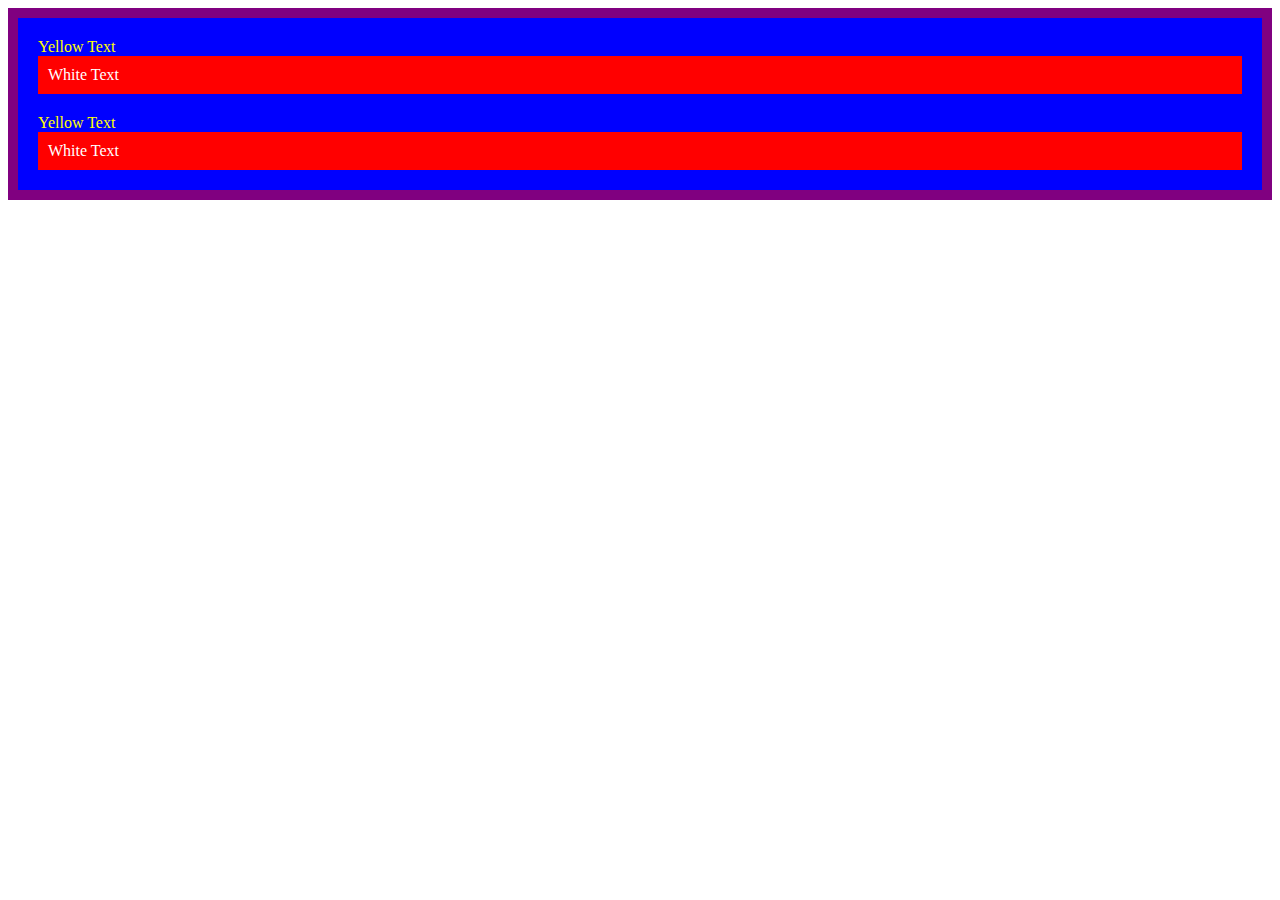
<file: 7.0+CSS+Cascade/index.html>
<!DOCTYPE html>
<html lang="en">

<head>
  <meta charset="UTF-8">
  <title>CSS Cascade</title>
  <link rel="stylesheet" href="./style.css">
</head>

<body>
  <div id="outer-box" class="box">
    <div class="box">
      <p>Yellow Text</p>
      <div class="box inner-box">
        <p class="white-text">White Text</p>
      </div>
    </div>
    <div class="box">
      <p>Yellow Text</p>
      <div class="box inner-box">
        <p class="white-text">White Text</p>
      </div>
    </div>
  </div>
</body>

</html>
</file>
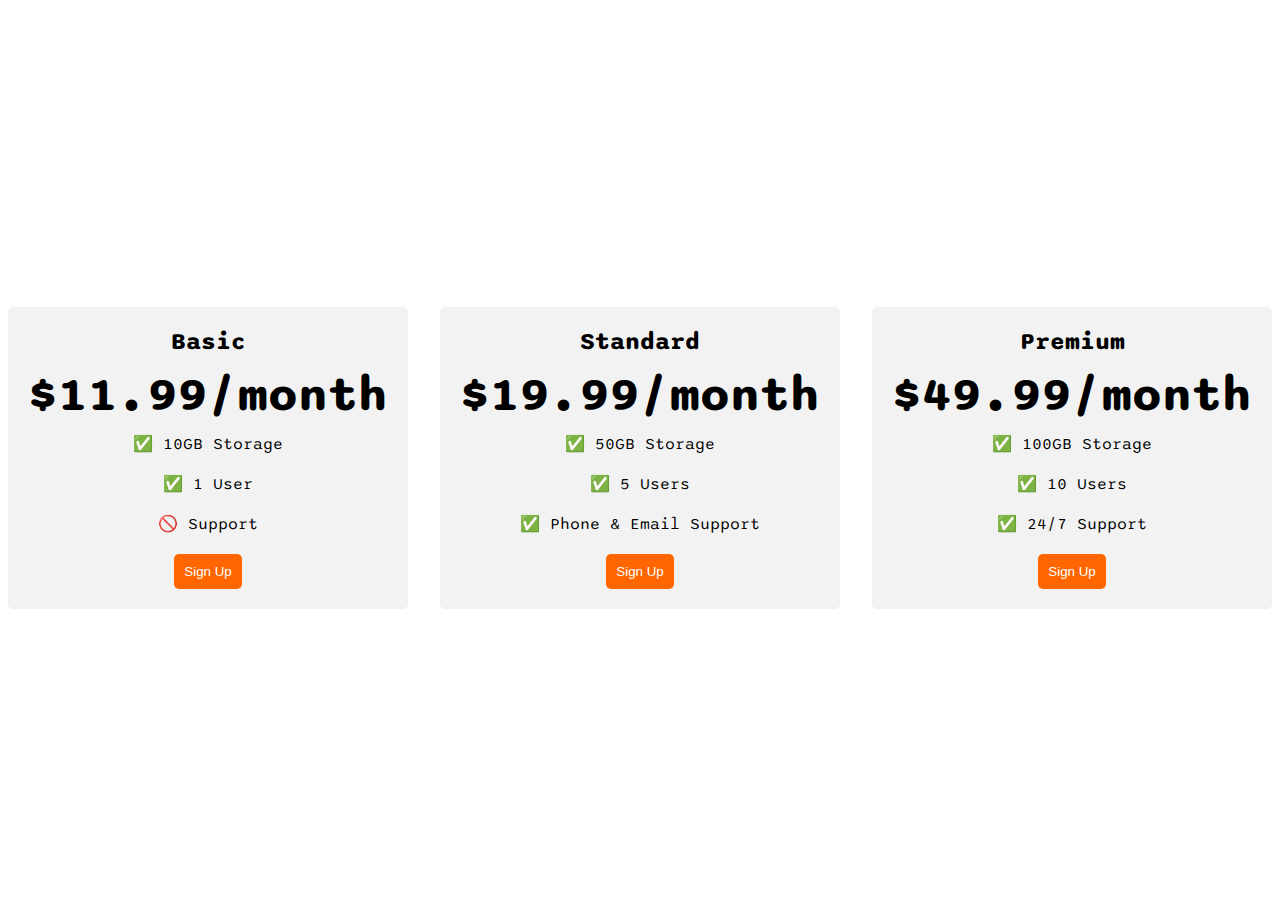
<file: 9.4+Flexbox+Pricing+Table+Project/index.html>
<!DOCTYPE html>
<html>

<head>
  <title>Flexbox Pricing Table</title>
  <link rel="preconnect" href="https://fonts.googleapis.com">
  <link rel="preconnect" href="https://fonts.gstatic.com" crossorigin>
  <link href="https://fonts.googleapis.com/css2?family=Sono:wght@400;700&display=swap" rel="stylesheet">
  <style>
    body {
      font-family: 'Sono', sans-serif;
    }

    .pricing-container {
      display: flex;
      justify-content: center;
      align-items: center;
      height: 100vh;
      gap: 2rem;
    }

    .pricing-plan {
      flex: 1;
      max-width: 400px;
      padding: 20px;
      background-color: #f2f2f2;
      border-radius: 5px;
      text-align: center;
    }

    .plan-title {
      font-size: 24px;
      font-weight: bold;
      margin-bottom: 10px;
    }

    .plan-price {
      font-size: 48px;
      font-weight: bold;
      margin-bottom: 10px;
    }

    .plan-features {
      list-style: none;
      padding: 0;
      margin: 0;
    }

    .plan-features li {
      margin-bottom: 20px;
    }

    .plan-button {
      padding: 10px;
      background-color: #ff6600;
      color: #fff;
      border-radius: 5px;
      border: none;
    }

    @media (max-width: 1250px) {
      .pricing-container {
        flex-direction: column;
        height: 100%;
      }
    }
  </style>
</head>

<body>
  <div class="pricing-container">
    <div class="pricing-plan">
      <div class="plan-title">Basic</div>
      <div class="plan-price">$11.99/month</div>
      <ul class="plan-features">
        <li>✅ 10GB Storage</li>
        <li>✅ 1 User</li>
        <li>🚫 Support</li>
      </ul>
      <button class="plan-button">Sign Up</a>
    </div>
    <div class="pricing-plan">
      <div class="plan-title">Standard</div>
      <div class="plan-price">$19.99/month</div>
      <ul class="plan-features">
        <li>✅ 50GB Storage</li>
        <li>✅ 5 Users</li>
        <li>✅ Phone &amp; Email Support</li>
      </ul>
      <button class="plan-button">Sign Up</a>
    </div>
    <div class="pricing-plan">
      <div class="plan-title">Premium</div>
      <div class="plan-price">$49.99/month</div>
      <ul class="plan-features">
        <li>✅ 100GB Storage</li>
        <li>✅ 10 Users</li>
        <li>✅ 24/7 Support</li>
      </ul>
      <button class="plan-button">Sign Up</a>
    </div>
  </div>

</body>

</html>
</file>
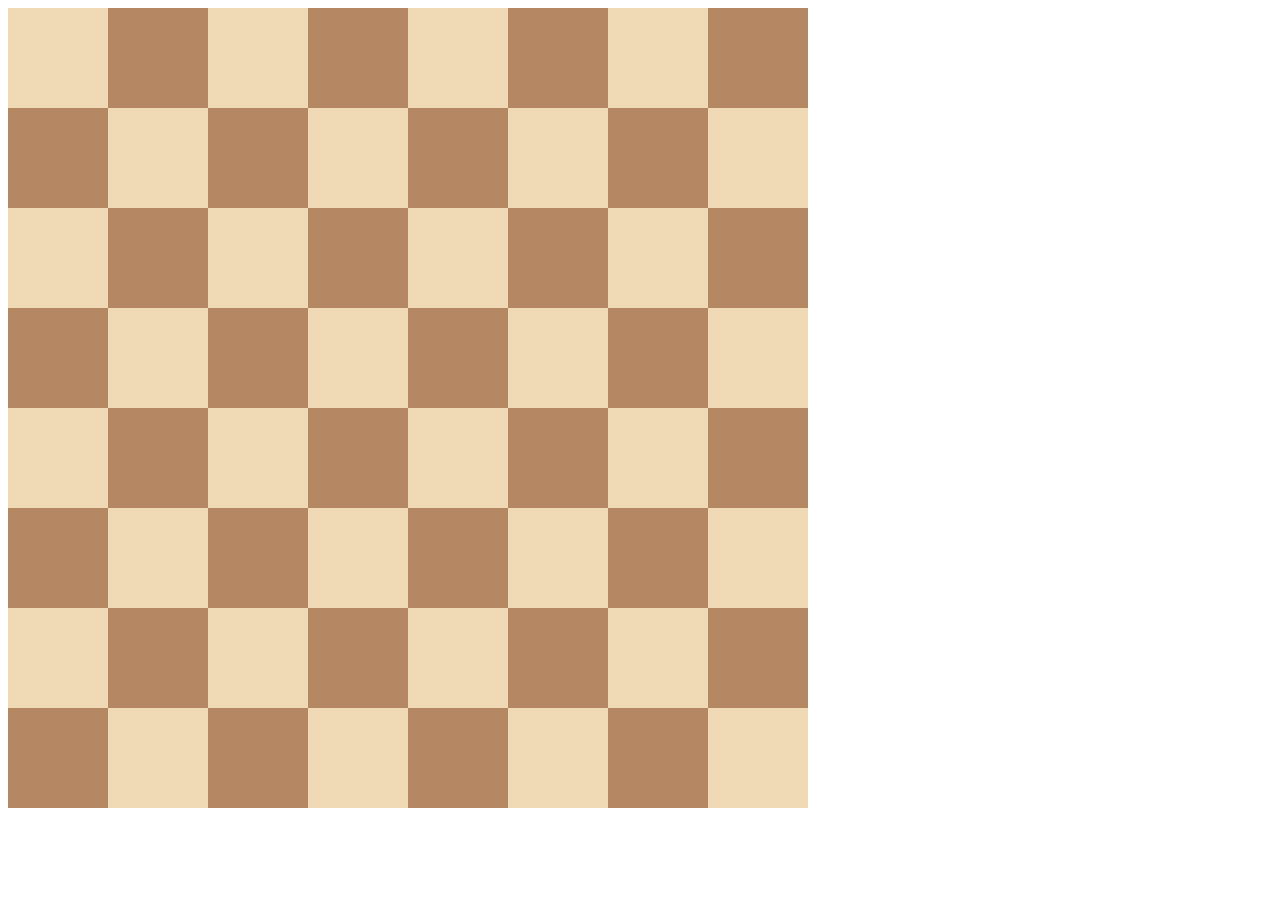
<file: 10.0+Display+Grid/10.0 Display Grid/index.html>
<!DOCTYPE html>
<html>
  <head>
    <title>Chessboard</title>
    <style>
      /* Write your code here */
      /* Each square should be 100px by 100px */
      /* My colours for white: #f0d9b5, black: #b58863 */
      .container {
        display: grid;
        width: 800px;
        grid-template-columns: 1fr 1fr 1fr 1fr 1fr 1fr 1fr 1fr;
        grid-template-rows: 1fr 1fr 1fr 1fr 1fr 1fr 1fr 1fr;
      }

      .white {
        background-color: #f0d9b5;
        width: 100px;
        height: 100px;
      }

      .black {
        background-color: #b58863;
        width: 100px;
        height: 100px;
      }
    </style>
  </head>

  <body>
    <div class="container">
      <div class="white"></div>
      <div class="black"></div>
      <div class="white"></div>
      <div class="black"></div>
      <div class="white"></div>
      <div class="black"></div>
      <div class="white"></div>
      <div class="black"></div>
      <div class="black"></div>
      <div class="white"></div>
      <div class="black"></div>
      <div class="white"></div>
      <div class="black"></div>
      <div class="white"></div>
      <div class="black"></div>
      <div class="white"></div>
      <div class="white"></div>
      <div class="black"></div>
      <div class="white"></div>
      <div class="black"></div>
      <div class="white"></div>
      <div class="black"></div>
      <div class="white"></div>
      <div class="black"></div>
      <div class="black"></div>
      <div class="white"></div>
      <div class="black"></div>
      <div class="white"></div>
      <div class="black"></div>
      <div class="white"></div>
      <div class="black"></div>
      <div class="white"></div>
      <div class="white"></div>
      <div class="black"></div>
      <div class="white"></div>
      <div class="black"></div>
      <div class="white"></div>
      <div class="black"></div>
      <div class="white"></div>
      <div class="black"></div>
      <div class="black"></div>
      <div class="white"></div>
      <div class="black"></div>
      <div class="white"></div>
      <div class="black"></div>
      <div class="white"></div>
      <div class="black"></div>
      <div class="white"></div>
      <div class="white"></div>
      <div class="black"></div>
      <div class="white"></div>
      <div class="black"></div>
      <div class="white"></div>
      <div class="black"></div>
      <div class="white"></div>
      <div class="black"></div>
      <div class="black"></div>
      <div class="white"></div>
      <div class="black"></div>
      <div class="white"></div>
      <div class="black"></div>
      <div class="white"></div>
      <div class="black"></div>
      <div class="white"></div>
    </div>
  </body>
</html>
</file>
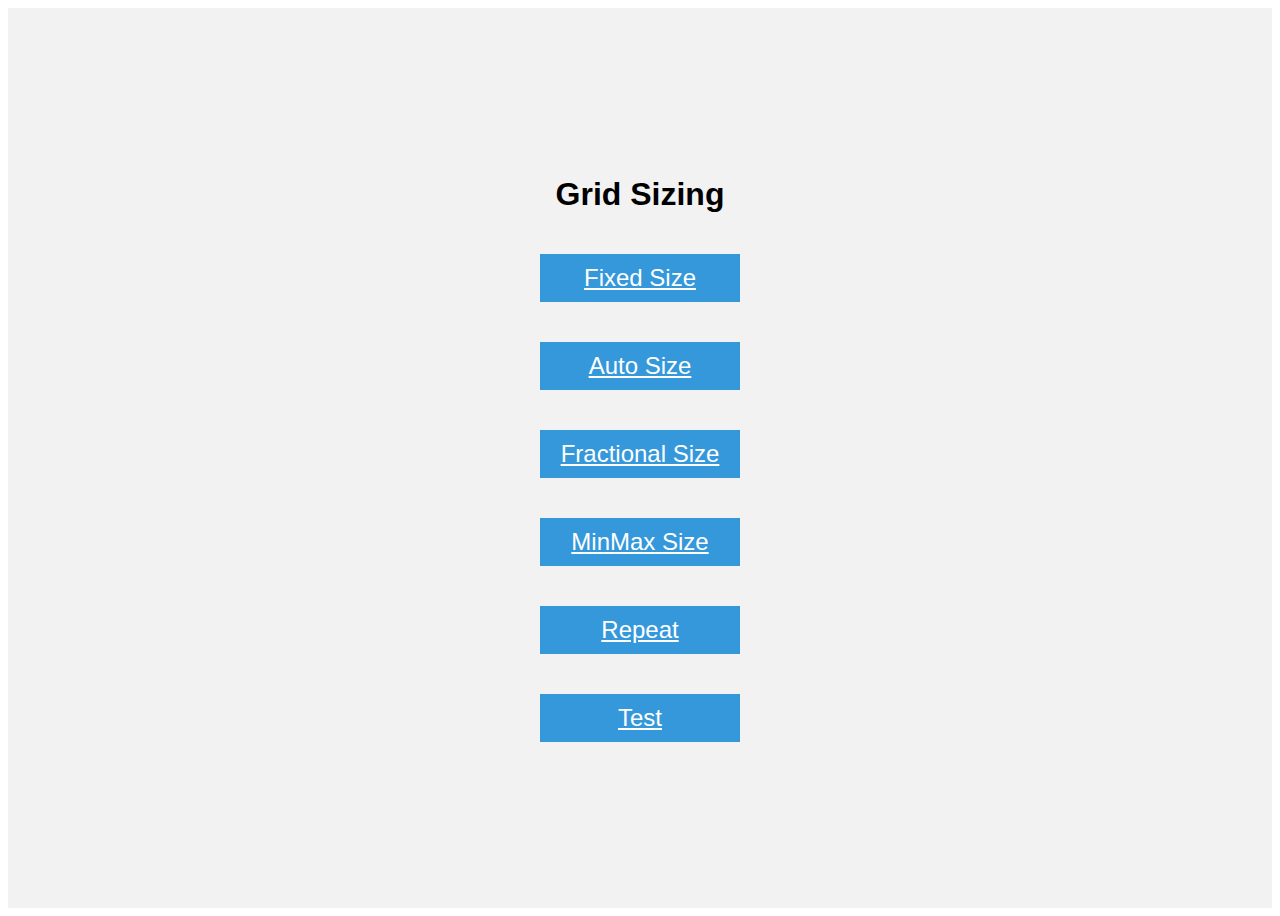
<file: 10.1+Grid+Sizing/10.1 Grid Sizing/index.html>
<!DOCTYPE html>
<html lang="en">

<head>
  <meta charset="UTF-8">
  <meta name="google" content="notranslate">
  <meta name="viewport" content="width=device-width, initial-scale=1.0">
  <title>Grid Fundamentals</title>
  <style>
    body {
      font-family: sans-serif;
    }

    .container {
      display: flex;
      justify-content: center;
      align-items: center;
      flex-direction: column;
      height: 100vh;
      background-color: #f2f2f2;
    }

    .item {
      width: 200px;
      margin: 20px;
      background-color: #3498db;
      color: #fff;
      text-align: center;
      line-height: 2;
      font-size: 24px;
    }
  </style>
</head>

<body>
  <div class="container">
    <h1>Grid Sizing</h1>
    <a class="item" href="./fixed-size.html">Fixed Size</a>
    <a class="item" href="./auto-size.html">Auto Size</a>
    <a class="item" href="./fractional-size.html">Fractional Size</a>
    <a class="item" href="./minmax-size.html">MinMax Size</a>
    <a class="item" href="./repeat.html">Repeat</a>
    <a class="item" href="./test.html">Test</a>


  </div>
</body>

</html>
</file>
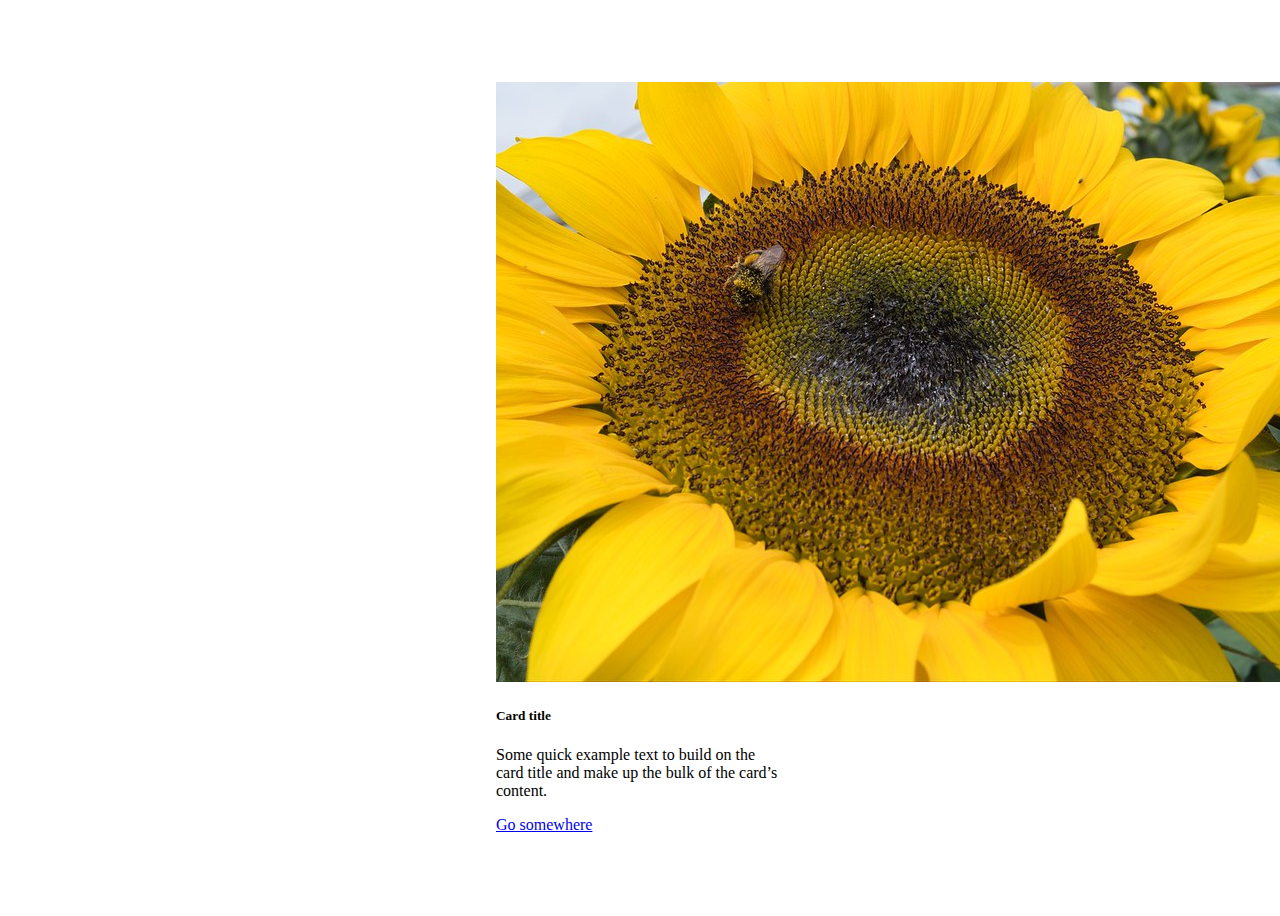
<file: 11.0+Bootstrap+Intro/11.0 Bootstrap Intro/index.html>
<!DOCTYPE html>
<html lang="en">
  <head>
    <meta charset="utf-8" />
    <meta name="viewport" content="width=device-width, initial-scale=1" />
    <title>Bootstrap</title>
    <!-- TODO 1: Add the Bootstrap link here. -->
    <link
      href="https://cdn.jsdelivr.net/npm/bootstrap@5.3.8/dist/css/bootstrap.min.css"
      rel="stylesheet"
      integrity="sha384-sRIl4kxILFvY47J16cr9ZwB07vP4J8+LH7qKQnuqkuIAvNWLzeN8tE5YBujZqJLB"
      crossorigin="anonymous"
    />
    <style>
      /* TODO 4: Use flexbox to center the card in the vertical and horizontal center. */
      .flex-container {
        display: flex;
        justify-content: center;
        align-items: center;
        height: 100vh;
      }
    </style>
  </head>

  <body>
    <div class="flex-container">
      <!-- TODO 2: Add the Bootstrap Prebuilt Card here -->
      <div class="card" style="width: 18rem">
        <img src="flower.jpg"card-img-top" alt="...">
        <div class="card-body">
          <h5 class="card-title">Card title</h5>
          <p class="card-text">
            Some quick example text to build on the card title and make up the
            bulk of the card’s content.
          </p>
          <a href="#" class="btn btn-primary">Go somewhere</a>
        </div>
      </div>
    </div>
    <!-- TODO 3: Change the image src to display the flower.jpg image. -->
  </body>
</html>
</file>
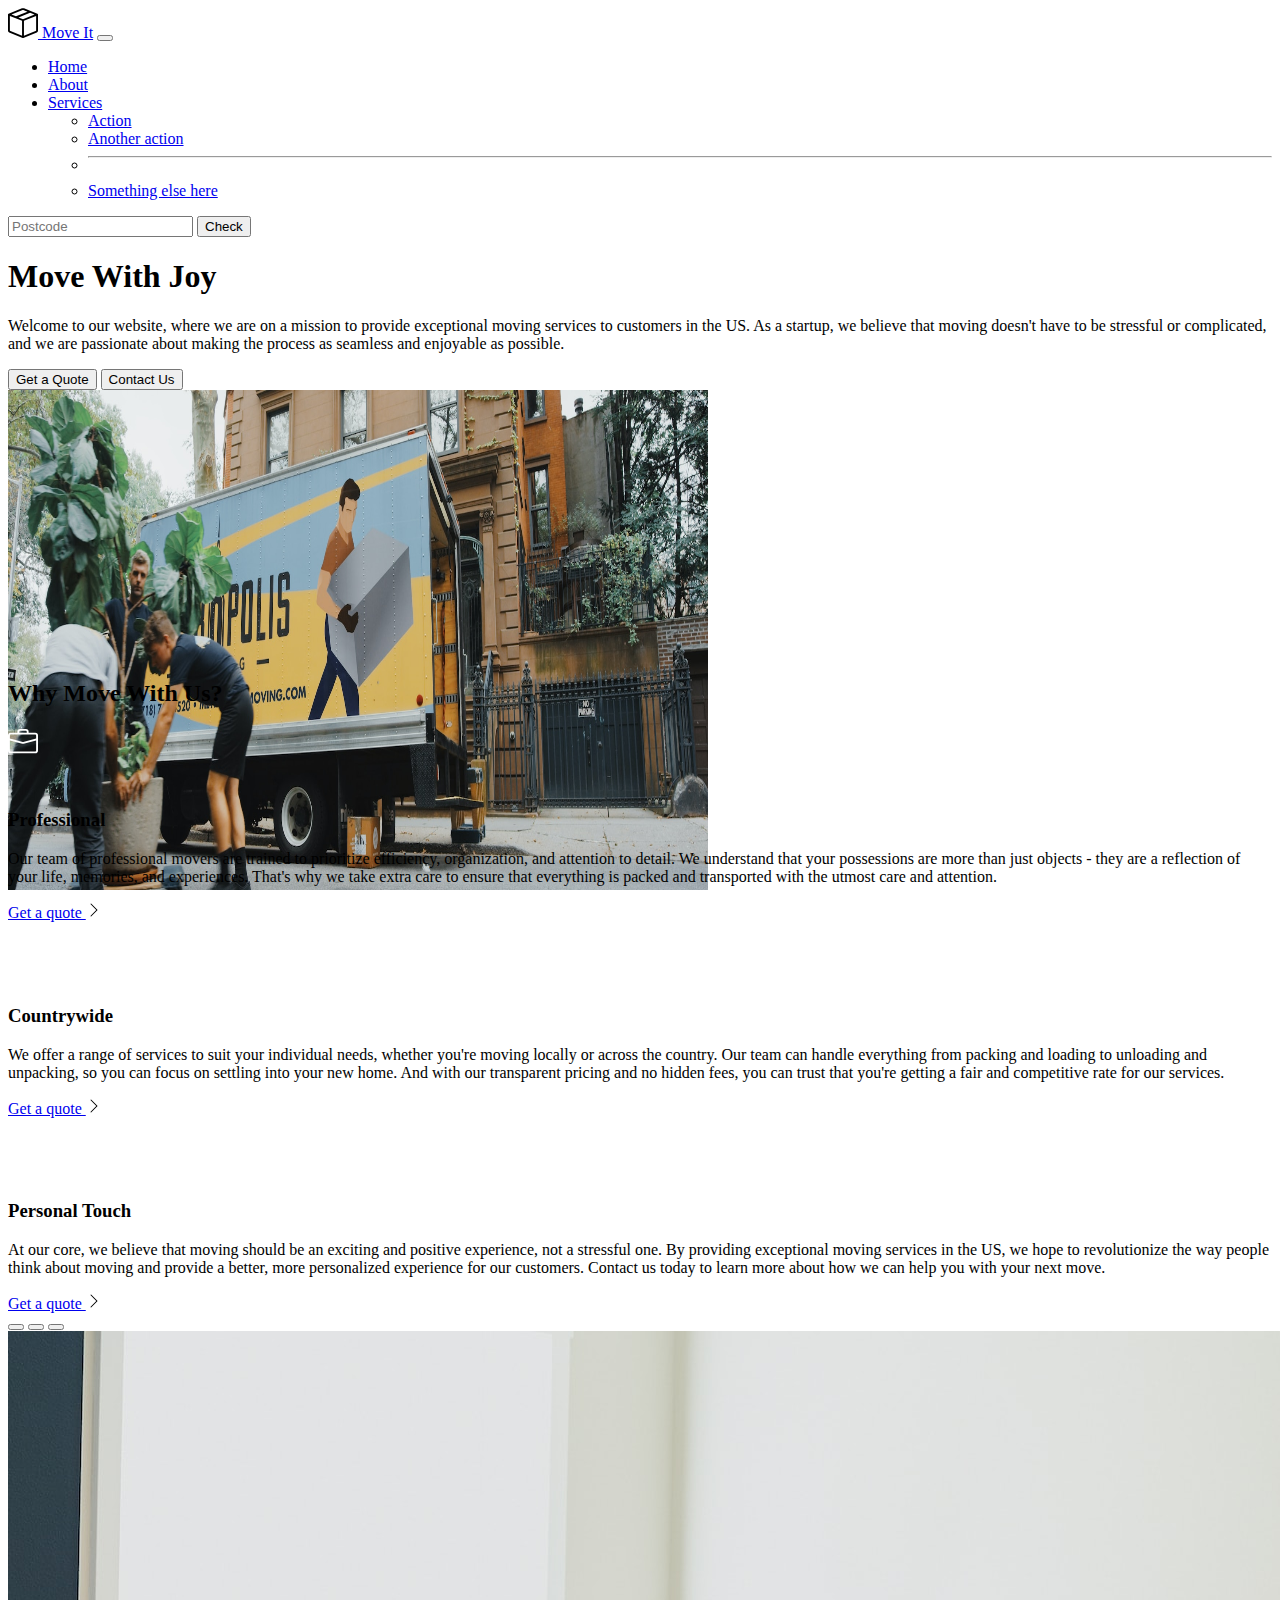
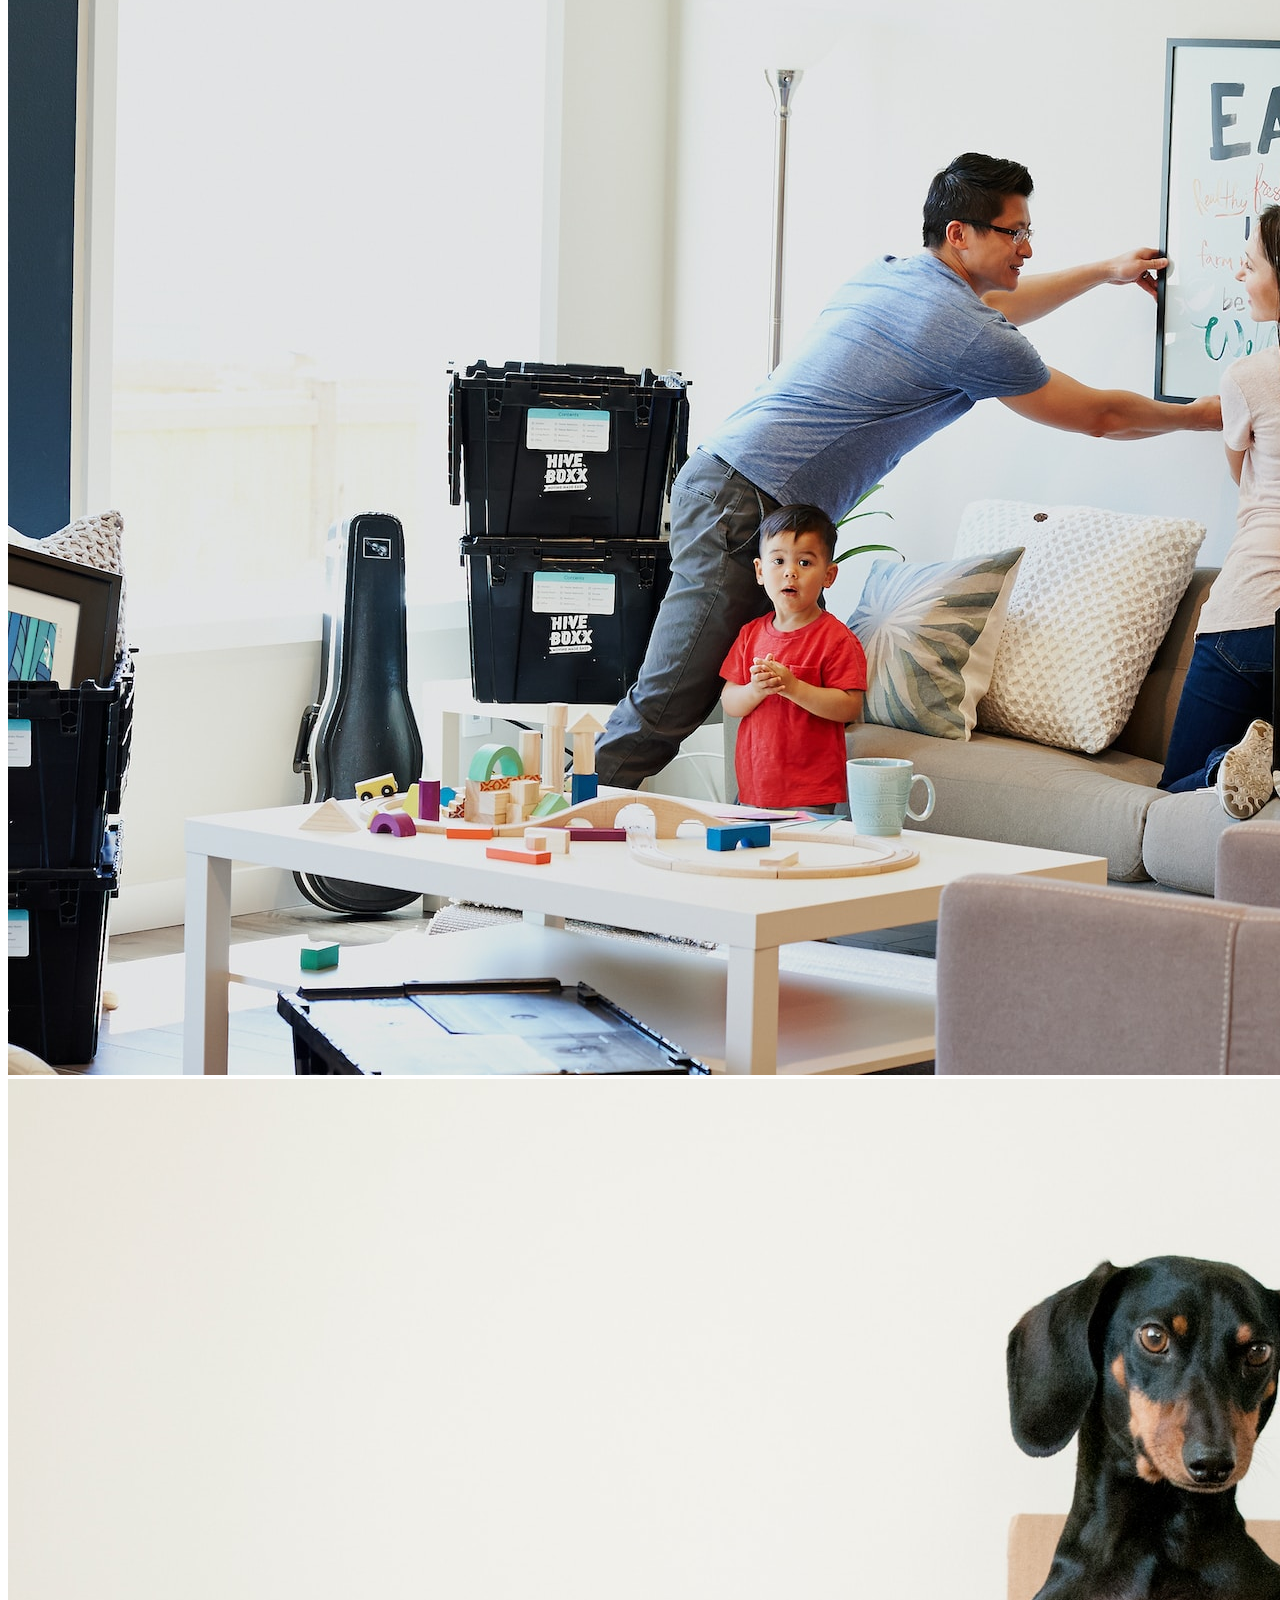
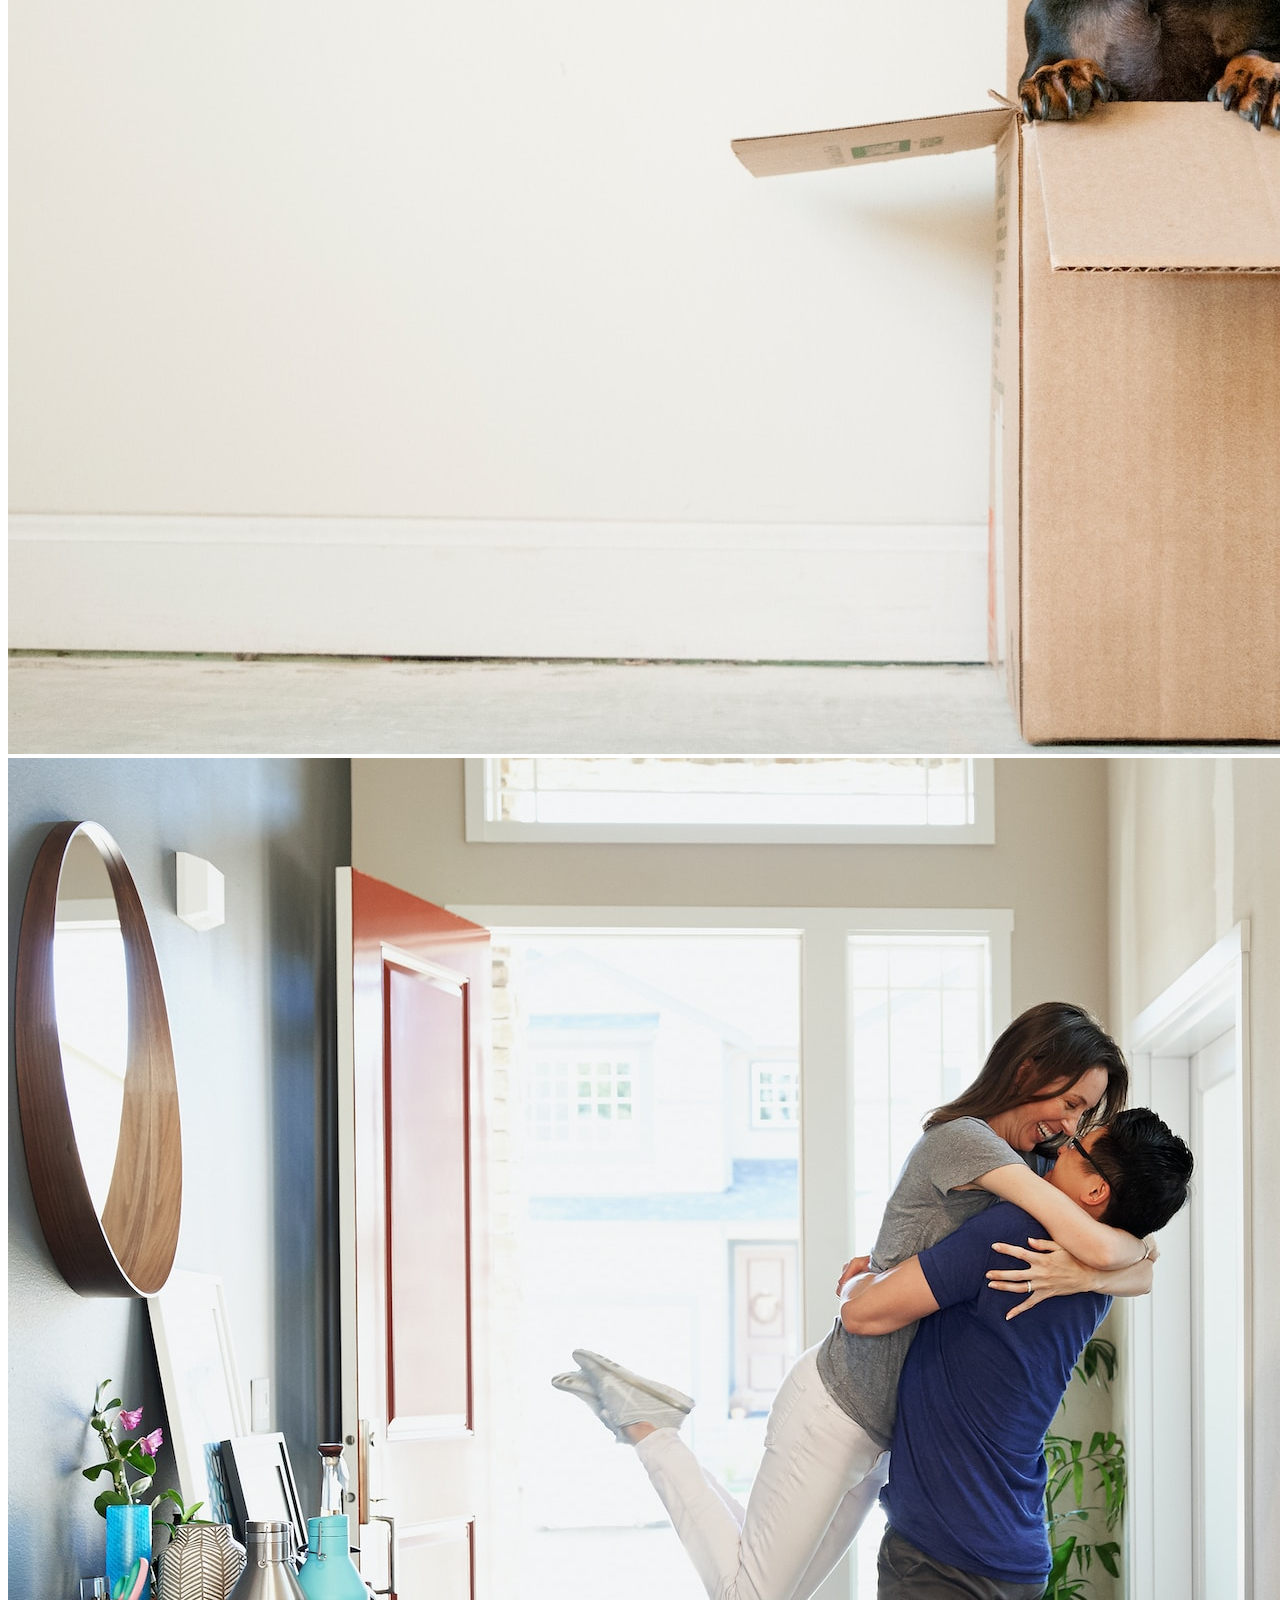
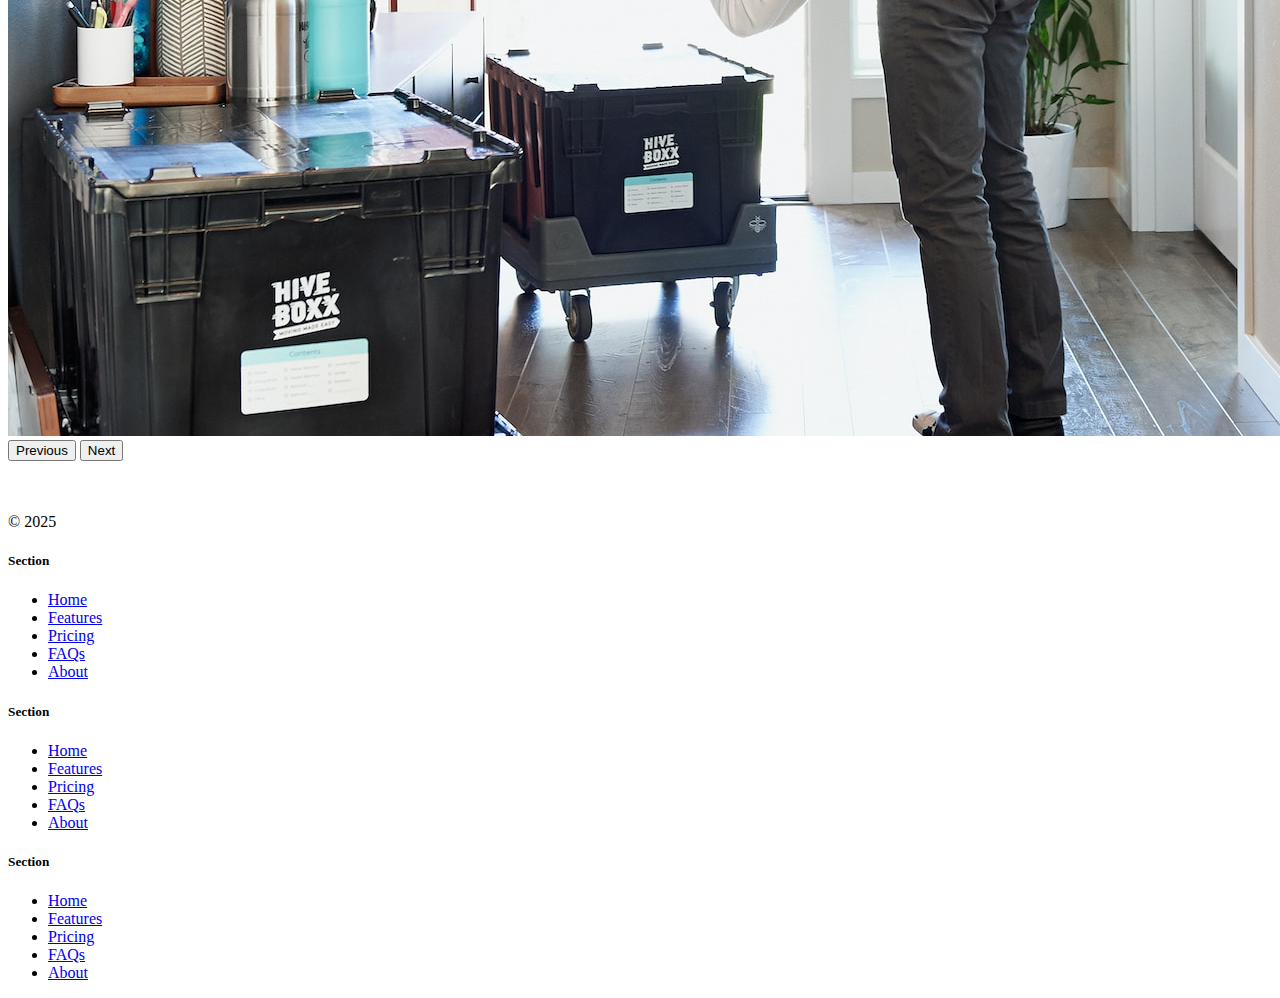
<file: 11.2+Bootstrap+Components/11.2 Bootstrap Components/index.html>
<!DOCTYPE html>
<html lang="en" data-bs-theme="dark">
  <head>
    <meta charset="UTF-8" />
    <meta name="viewport" content="width=device-width, initial-scale=1.0" />
    <title>Bootstrap Components</title>
    <link
      href="https://cdn.jsdelivr.net/npm/bootstrap@5.3.0-alpha2/dist/css/bootstrap.min.css"
      rel="stylesheet"
      integrity="sha384-aFq/bzH65dt+w6FI2ooMVUpc+21e0SRygnTpmBvdBgSdnuTN7QbdgL+OapgHtvPp"
      crossorigin="anonymous"
    />
    <style>
      .feature-icon {
        width: 4rem;
        height: 4rem;
        border-radius: 0.75rem;
      }
    </style>
  </head>

  <body>
    <nav class="navbar navbar-expand-lg bg-body-tertiary">
      <div class="container-fluid">
        <a class="navbar-brand" href="#"
          ><img src="box-seam.svg" alt="box" height="30" /> Move It</a
        >
        <button
          class="navbar-toggler"
          type="button"
          data-bs-toggle="collapse"
          data-bs-target="#navbarSupportedContent"
          aria-controls="navbarSupportedContent"
          aria-expanded="false"
          aria-label="Toggle navigation"
        >
          <span class="navbar-toggler-icon"></span>
        </button>
        <div class="collapse navbar-collapse" id="navbarSupportedContent">
          <ul class="navbar-nav me-auto mb-2 mb-lg-0">
            <li class="nav-item">
              <a class="nav-link active" aria-current="page" href="#">Home</a>
            </li>
            <li class="nav-item">
              <a class="nav-link" href="#">About</a>
            </li>
            <li class="nav-item dropdown">
              <a
                class="nav-link dropdown-toggle"
                href="#"
                role="button"
                data-bs-toggle="dropdown"
                aria-expanded="false"
              >
                Services
              </a>
              <ul class="dropdown-menu">
                <li><a class="dropdown-item" href="#">Action</a></li>
                <li><a class="dropdown-item" href="#">Another action</a></li>
                <li><hr class="dropdown-divider" /></li>
                <li>
                  <a class="dropdown-item" href="#">Something else here</a>
                </li>
              </ul>
            </li>
          </ul>
          <form class="d-flex" role="search">
            <input
              class="form-control me-2"
              type="search"
              placeholder="Postcode"
              aria-label="Search"
            />
            <button class="btn btn-outline-success" type="submit">Check</button>
          </form>
        </div>
      </div>
    </nav>
    <div class="px-4 pt-5 my-5 text-center border-bottom">
      <h1 class="display-4 fw-bold text-body-emphasis">Move With Joy</h1>
      <div class="col-lg-6 mx-auto">
        <p class="lead mb-4">
          Welcome to our website, where we are on a mission to provide
          exceptional moving services to customers in the US. As a startup, we
          believe that moving doesn't have to be stressful or complicated, and
          we are passionate about making the process as seamless and enjoyable
          as possible.
        </p>
        <div class="d-grid gap-2 d-sm-flex justify-content-sm-center mb-5">
          <button
            type="button"
            class="btn btn-primary btn-lg px-4 me-sm-3"
            fdprocessedid="lni9n"
          >
            Get a Quote
          </button>
          <button
            type="button"
            class="btn btn-outline-secondary btn-lg px-4"
            fdprocessedid="f5t25c"
          >
            Contact Us
          </button>
        </div>
      </div>
      <div class="overflow-hidden" style="max-height: 30vh">
        <div class="container px-5">
          <img
            src="moving-van.jpg"
            class="img-fluid border rounded-3 shadow-lg mb-4"
            alt="Example image"
            width="700"
            height="500"
            loading="lazy"
          />
        </div>
      </div>
    </div>

    <div class="container px-4 py-5" id="featured-3">
      <h2 class="pb-2 border-bottom">Why Move With Us?</h2>
      <div class="row g-4 py-5 row-cols-1 row-cols-lg-3">
        <div class="feature col">
          <div
            class="feature-icon d-inline-flex align-items-center justify-content-center text-bg-primary bg-gradient fs-2 mb-3"
          >
            <img src="./briefcase.svg" alt="case" height="30px" />
          </div>
          <h3 class="fs-2 text-body-emphasis">Professional</h3>
          <p>
            Our team of professional movers are trained to prioritize
            efficiency, organization, and attention to detail. We understand
            that your possessions are more than just objects - they are a
            reflection of your life, memories, and experiences. That's why we
            take extra care to ensure that everything is packed and transported
            with the utmost care and attention.
          </p>
          <a href="#" class="icon-link">
            Get a quote
            <img src="./chevron-right.svg" alt="right" />
          </a>
        </div>
        <div class="feature col">
          <div
            class="feature-icon d-inline-flex align-items-center justify-content-center text-bg-primary bg-gradient fs-2 mb-3"
          >
            <img src="./bus-front.svg" alt="bus" height="30px" />
          </div>
          <h3 class="fs-2 text-body-emphasis">Countrywide</h3>
          <p>
            We offer a range of services to suit your individual needs, whether
            you're moving locally or across the country. Our team can handle
            everything from packing and loading to unloading and unpacking, so
            you can focus on settling into your new home. And with our
            transparent pricing and no hidden fees, you can trust that you're
            getting a fair and competitive rate for our services.
          </p>
          <a href="#" class="icon-link">
            Get a quote
            <img src="./chevron-right.svg" alt="right" />
          </a>
        </div>
        <div class="feature col">
          <div
            class="feature-icon d-inline-flex align-items-center justify-content-center text-bg-primary bg-gradient fs-2 mb-3"
          >
            <img src="./chat-square-heart.svg" alt="heart" height="30px" />
          </div>
          <h3 class="fs-2 text-body-emphasis">Personal Touch</h3>
          <p>
            At our core, we believe that moving should be an exciting and
            positive experience, not a stressful one. By providing exceptional
            moving services in the US, we hope to revolutionize the way people
            think about moving and provide a better, more personalized
            experience for our customers. Contact us today to learn more about
            how we can help you with your next move.
          </p>
          <a href="#" class="icon-link">
            Get a quote
            <img src="./chevron-right.svg" alt="right" />
          </a>
        </div>
      </div>
    </div>
    <div class="container">
      <div id="carouselExampleIndicators" class="carousel slide">
        <div class="carousel-indicators">
          <button
            type="button"
            data-bs-target="#carouselExampleIndicators"
            data-bs-slide-to="0"
            class="active"
            aria-current="true"
            aria-label="Slide 1"
          ></button>
          <button
            type="button"
            data-bs-target="#carouselExampleIndicators"
            data-bs-slide-to="1"
            aria-label="Slide 2"
          ></button>
          <button
            type="button"
            data-bs-target="#carouselExampleIndicators"
            data-bs-slide-to="2"
            aria-label="Slide 3"
          ></button>
        </div>
        <div class="carousel-inner">
          <div class="carousel-item active">
            <img src="./family.jpg" class="d-block w-100" alt="..." />
          </div>
          <div class="carousel-item">
            <img src="./dog.jpg" class="d-block w-100" alt="..." />
          </div>
          <div class="carousel-item">
            <img src="./couple.jpg" class="d-block w-100" alt="..." />
          </div>
        </div>
        <button
          class="carousel-control-prev"
          type="button"
          data-bs-target="#carouselExampleIndicators"
          data-bs-slide="prev"
        >
          <span class="carousel-control-prev-icon" aria-hidden="true"></span>
          <span class="visually-hidden">Previous</span>
        </button>
        <button
          class="carousel-control-next"
          type="button"
          data-bs-target="#carouselExampleIndicators"
          data-bs-slide="next"
        >
          <span class="carousel-control-next-icon" aria-hidden="true"></span>
          <span class="visually-hidden">Next</span>
        </button>
      </div>
    </div>

    <footer
      class="row row-cols-1 row-cols-sm-2 row-cols-md-5 py-5 my-5 border-top"
    >
      <div class="col mb-3">
        <a
          href="/"
          class="d-flex align-items-center mb-3 link-body-emphasis text-decoration-none"
          aria-label="Bootstrap"
        >
          <svg class="bi me-2" width="40" height="32" aria-hidden="true">
            <use xlink:href="#bootstrap"></use>
          </svg>
        </a>
        <p class="text-body-secondary">© 2025</p>
      </div>
      <div class="col mb-3"></div>
      <div class="col mb-3">
        <h5>Section</h5>
        <ul class="nav flex-column">
          <li class="nav-item mb-2">
            <a href="#" class="nav-link p-0 text-body-secondary">Home</a>
          </li>
          <li class="nav-item mb-2">
            <a href="#" class="nav-link p-0 text-body-secondary">Features</a>
          </li>
          <li class="nav-item mb-2">
            <a href="#" class="nav-link p-0 text-body-secondary">Pricing</a>
          </li>
          <li class="nav-item mb-2">
            <a href="#" class="nav-link p-0 text-body-secondary">FAQs</a>
          </li>
          <li class="nav-item mb-2">
            <a href="#" class="nav-link p-0 text-body-secondary">About</a>
          </li>
        </ul>
      </div>
      <div class="col mb-3">
        <h5>Section</h5>
        <ul class="nav flex-column">
          <li class="nav-item mb-2">
            <a href="#" class="nav-link p-0 text-body-secondary">Home</a>
          </li>
          <li class="nav-item mb-2">
            <a href="#" class="nav-link p-0 text-body-secondary">Features</a>
          </li>
          <li class="nav-item mb-2">
            <a href="#" class="nav-link p-0 text-body-secondary">Pricing</a>
          </li>
          <li class="nav-item mb-2">
            <a href="#" class="nav-link p-0 text-body-secondary">FAQs</a>
          </li>
          <li class="nav-item mb-2">
            <a href="#" class="nav-link p-0 text-body-secondary">About</a>
          </li>
        </ul>
      </div>
      <div class="col mb-3">
        <h5>Section</h5>
        <ul class="nav flex-column">
          <li class="nav-item mb-2">
            <a href="#" class="nav-link p-0 text-body-secondary">Home</a>
          </li>
          <li class="nav-item mb-2">
            <a href="#" class="nav-link p-0 text-body-secondary">Features</a>
          </li>
          <li class="nav-item mb-2">
            <a href="#" class="nav-link p-0 text-body-secondary">Pricing</a>
          </li>
          <li class="nav-item mb-2">
            <a href="#" class="nav-link p-0 text-body-secondary">FAQs</a>
          </li>
          <li class="nav-item mb-2">
            <a href="#" class="nav-link p-0 text-body-secondary">About</a>
          </li>
        </ul>
      </div>
    </footer>
    <script
      src="https://cdn.jsdelivr.net/npm/bootstrap@5.3.8/dist/js/bootstrap.bundle.min.js"
      integrity="sha384-FKyoEForCGlyvwx9Hj09JcYn3nv7wiPVlz7YYwJrWVcXK/BmnVDxM+D2scQbITxI"
      crossorigin="anonymous"
    ></script>
  </body>
</html>
</file>
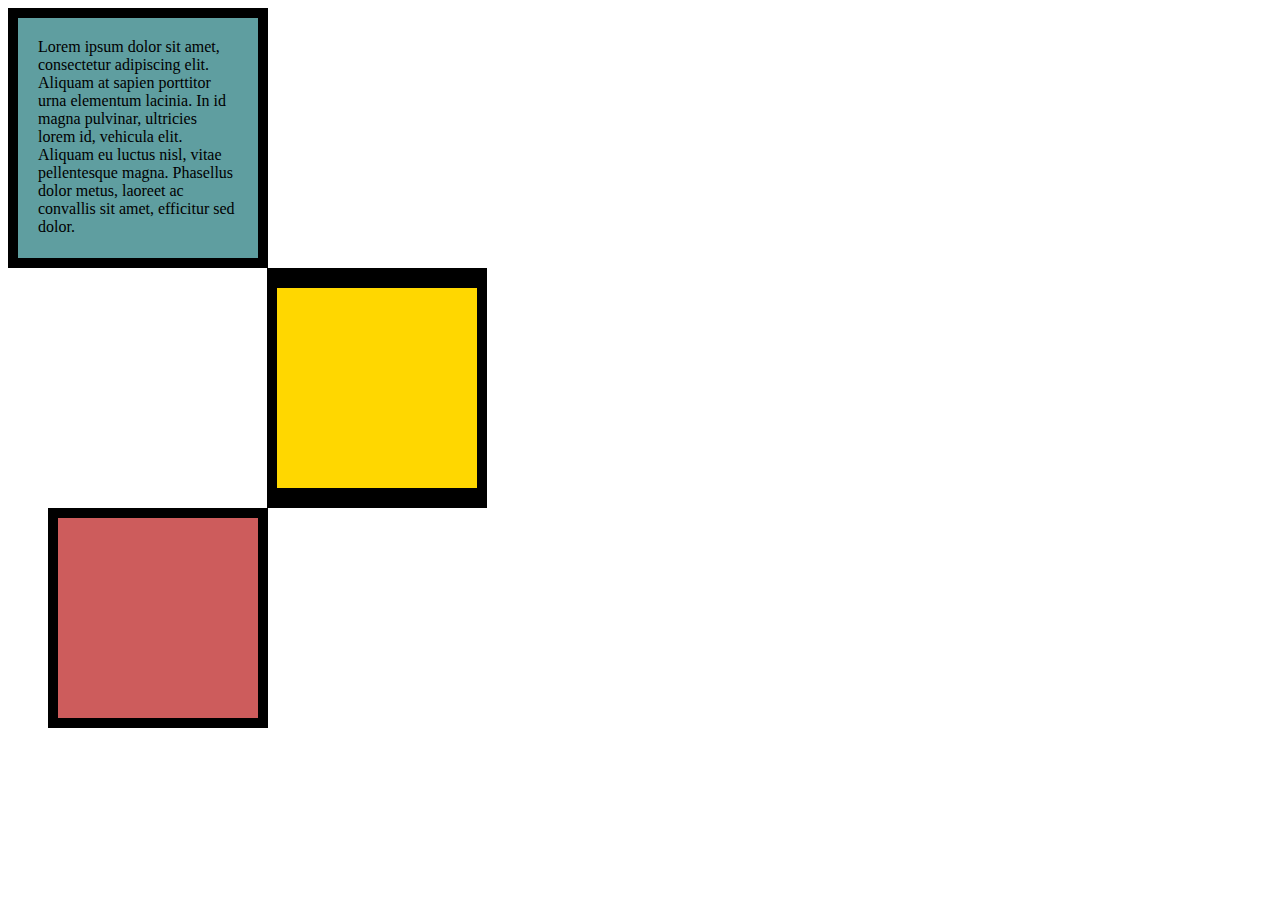
<file: 6.3+CSS+Box+Model/6.3 CSS Box Model/index.html>
<!DOCTYPE html>
<html lang="en">
  <head>
    <meta charset="UTF-8" />
    <title>CSS Box Model</title>
    <style>
      /* Write your CSS code here */
      div {
        height: 200px;
        width: 200px;
      }

      p {
        margin: 0;
      }

      #first {
        padding: 20px;
        border: 10px solid black;
        background-color: cadetblue;
      }

      #second {
        border: solid black;
        border-width: 20px 10px;
        background-color: gold;
        margin-left: 259.2px;
      }

      #third {
        border: 10px solid black;
        background-color: indianred;
        margin-left: 40px;
      }
    </style>
  </head>

  <body>
    <!-- TODOs:
1. Create 3 Boxes using the div element.
2. Set their sizes to 200px heigh by 200px wide.
3. Set different background colors for each of the boxes (I used cadetblue, gold and indianred).
4. Add a paragraph <p> element into the first div and add the following words:
    Lorem ipsum dolor sit amet, consectetur adipiscing elit. Aliquam at sapien porttitor urna elementum lacinia. In
    id magna pulvinar, ultricies lorem id, vehicula elit. Aliquam eu luctus nisl, vitae pellentesque magna. Phasellus
    dolor metus, laoreet ac convallis sit amet, efficitur sed dolor.
5. Set the 1st div to have 20px padding all around with a black 10px border.
6. Fix the style of the <p> element to remove all margins.
Hint: Use the CSS inspector in Chrome.
7. Set the 2nd div to have a 20px border on top and bottom and 10px border left and right. (See goal image)
8. Set the 3rd div to have a 10px border 
9. Set the margins for the divs so that each box corner touches the other. (See the goal image)
-->
    <div id="first">
      <p>
        Lorem ipsum dolor sit amet, consectetur adipiscing elit. Aliquam at
        sapien porttitor urna elementum lacinia. In id magna pulvinar, ultricies
        lorem id, vehicula elit. Aliquam eu luctus nisl, vitae pellentesque
        magna. Phasellus dolor metus, laoreet ac convallis sit amet, efficitur
        sed dolor.
      </p>
    </div>
    <div id="second"></div>
    <div id="third"></div>
  </body>
</html>
</file>
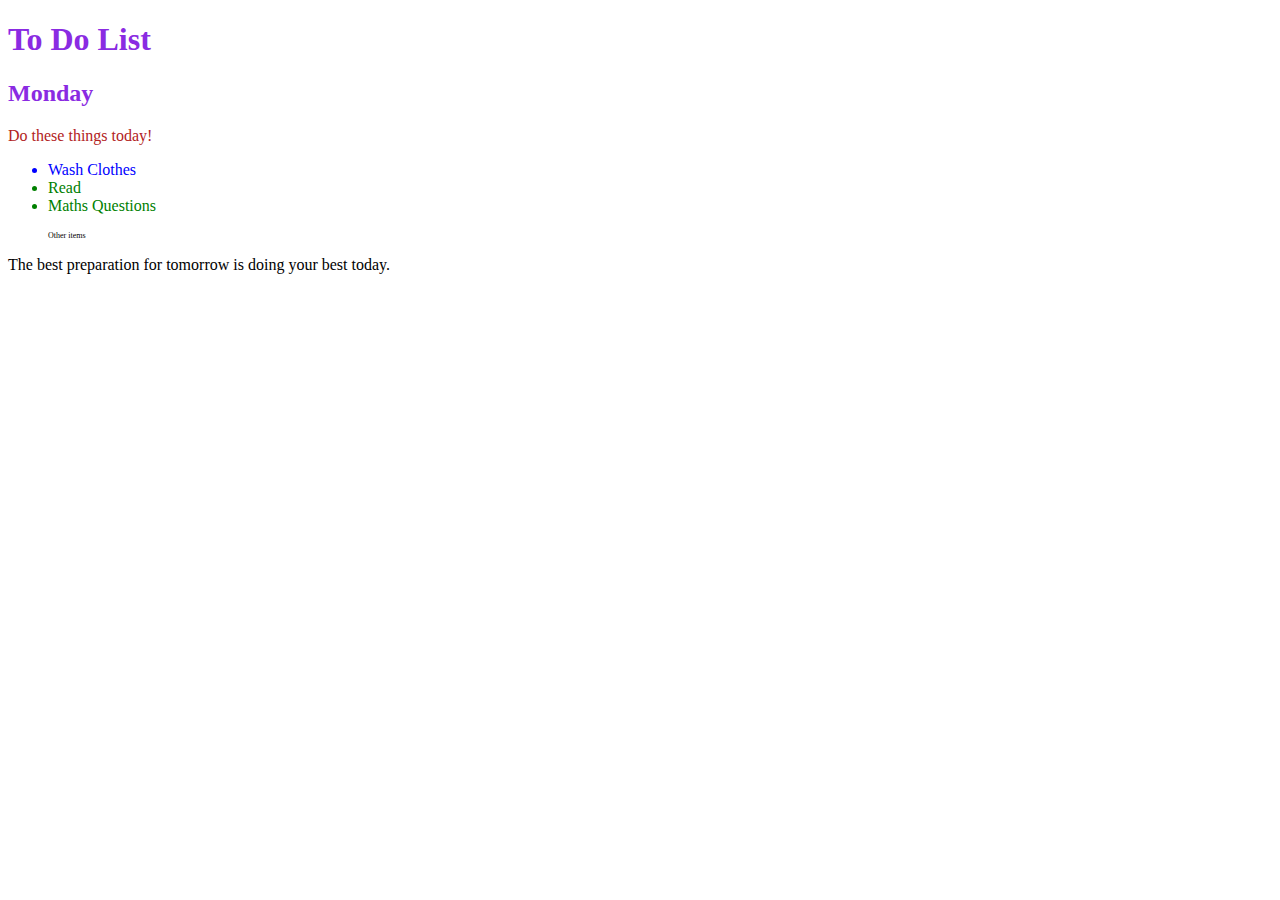
<file: 7.1+Combining+Selectors/7.1 Combining Selectors/index.html>
<!DOCTYPE html>
<html lang="en">

<head>
  <meta charset="UTF-8">
  <title>Combining CSS Selectors</title>
  <link rel="stylesheet" href="./style.css">
</head>

<!-- Don't change any of the HTML code! -->

<body>
  <h1>To Do List</h1>
  <h2>Monday</h2>
  <div class="box">
    <p class="done">Do these things today!</p>
    <ul class="list">
      <li>Wash Clothes</li>
      <li class="done">Read</li>
      <li class="done">Maths Questions</li>
    </ul>
  </div>

  <ul>
    <p class="done">Other items</p>
  </ul>
  <p>The best preparation for tomorrow is doing your best today.</p>

</body>

</html>
</file>
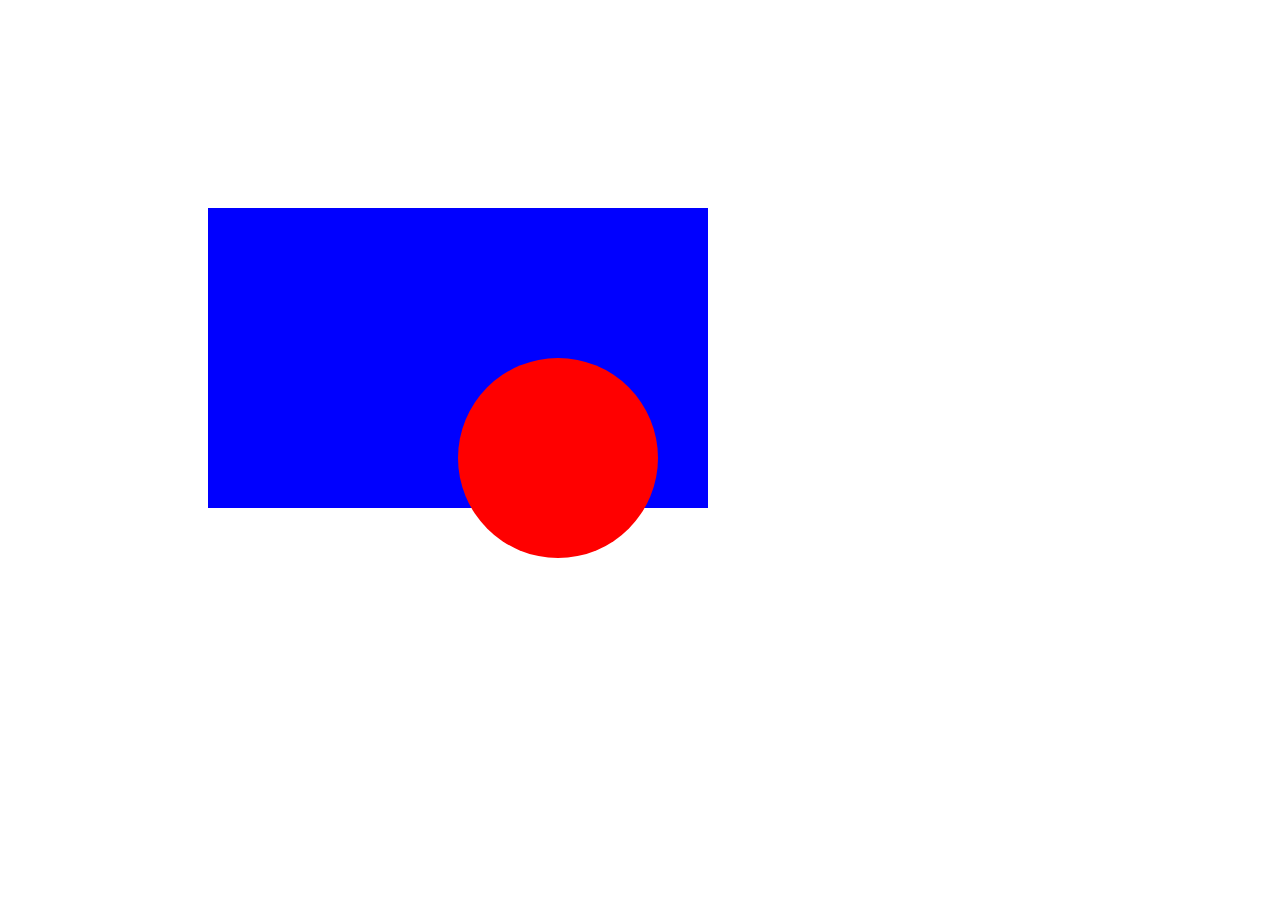
<file: 7.2+CSS+Positioning/7.2 CSS Positioning/index.html>
<!DOCTYPE html>
<html>
  <head>
    <title>CSS Positioning Exercise</title>
    <style>
      .red-circle {
        background-color: red;
        width: 200px;
        height: 200px;
        border-radius: 360px;
        position: absolute;
        top: 50%;
        left: 50%;
      }
      .blue-box {
        background-color: blue;
        height: 300px;
        width: 500px;
        position: relative;
        top: 200px;
        left: 200px;
      }
    </style>
  </head>

  <body>
    <div class="blue-box">
      <div class="red-circle"></div>
    </div>
  </body>
</html>
</file>
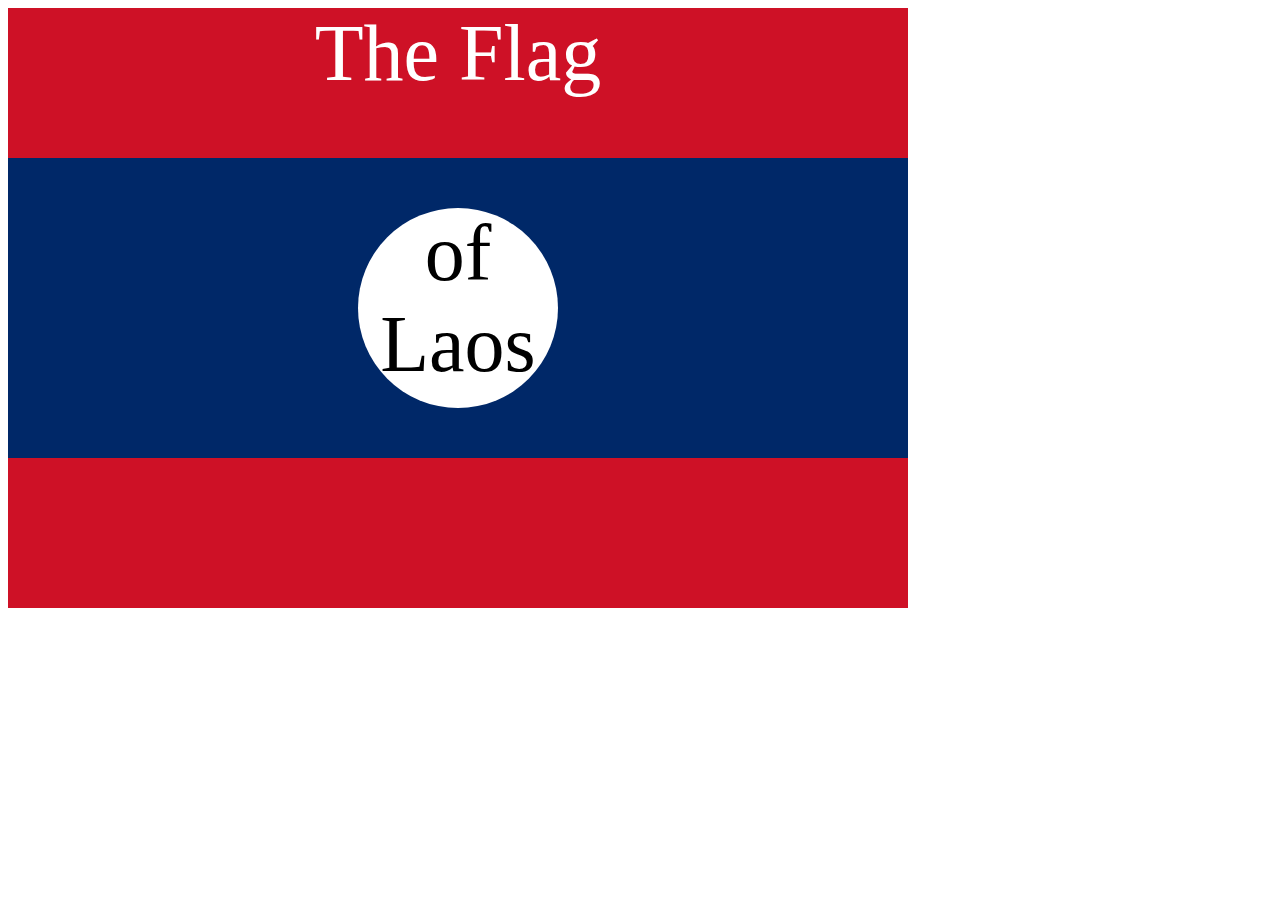
<file: 7.3+Flag+Project/7.3 CSS Flag Project/index.html>
<!DOCTYPE html>
<html lang="en">
  <head>
    <meta charset="UTF-8" />
    <title>CSS Flag Project</title>
    <style>
      /*The first div red*/
      .flag {
        background-color: #ce1126;
        width: 900px;
        height: 600px;
        position: relative;
      }

      p {
        margin: 0;
      }

      .flag > p {
        font-size: 5rem;
        text-align: center;
        color: white;
      }

      div > div > p {
        color: black;
        text-align: center;
        font-size: 5rem;
      }

      .flag > div {
        background-color: #002868;
        position: absolute;
        width: 900px;
        height: 300px;
        top: 25%;
      }

      div > div > div {
        background-color: white;
        width: 200px;
        height: 200px;
        border-radius: 360px;
        position: absolute;
        top: 50px;
        left: 350px;
      }
    </style>
  </head>

  <!-- 
  IMPORTANT! Do not change any HTML
Don't add any classes/ids/elements 
Use what you know about combining selectors 
and CSS specificity instead.
Hint 1: The flag is 900px by 600px and the circle is 200px by 200px.
Hint 2: You can use CSS inspection to get the colors from
https://appbrewery.github.io/flag-of-laos/
-->

  <body>
    <div class="flag">
      <p>The Flag</p>
      <div>
        <div>
          <p>of Laos</p>
        </div>
      </div>
    </div>
  </body>
</html>
</file>
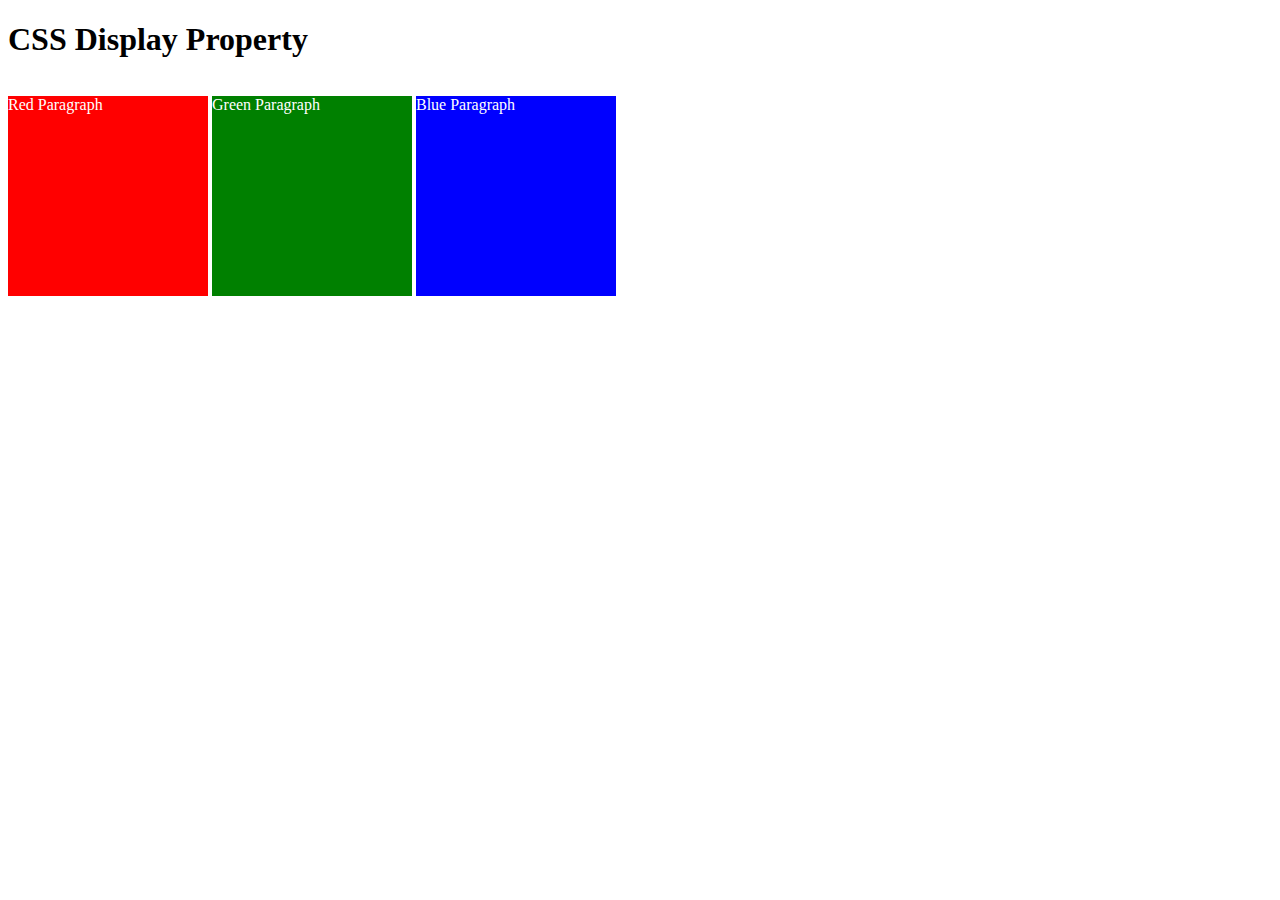
<file: 8.0+CSS+Display/8.0 CSS Display/index.html>
<!DOCTYPE html>
<html>
  <!-- 
  TODO
1. By changing only the display property of the CSS make all 3 squares line up horizontally like in goal1 image.
2. Change only the display property to make all 3 squares line up vertically like in goal2 image. 
-->

  <head>
    <title>CSS Display Property Example</title>
    <style>
      p {
        color: white;
      }

      .red {
        display: inline-block;
        width: 200px;
        height: 200px;
        background-color: red;
      }

      .green {
        display: inline-block;
        width: 200px;
        height: 200px;
        background-color: green;
      }

      .blue {
        display: inline-block;
        width: 200px;
        height: 200px;
        background-color: blue;
      }
    </style>
  </head>

  <body>
    <h1>CSS Display Property</h1>
    <p class="red">Red Paragraph</p>
    <p class="green">Green Paragraph</p>
    <p class="blue">Blue Paragraph</p>
  </body>
</html>
</file>
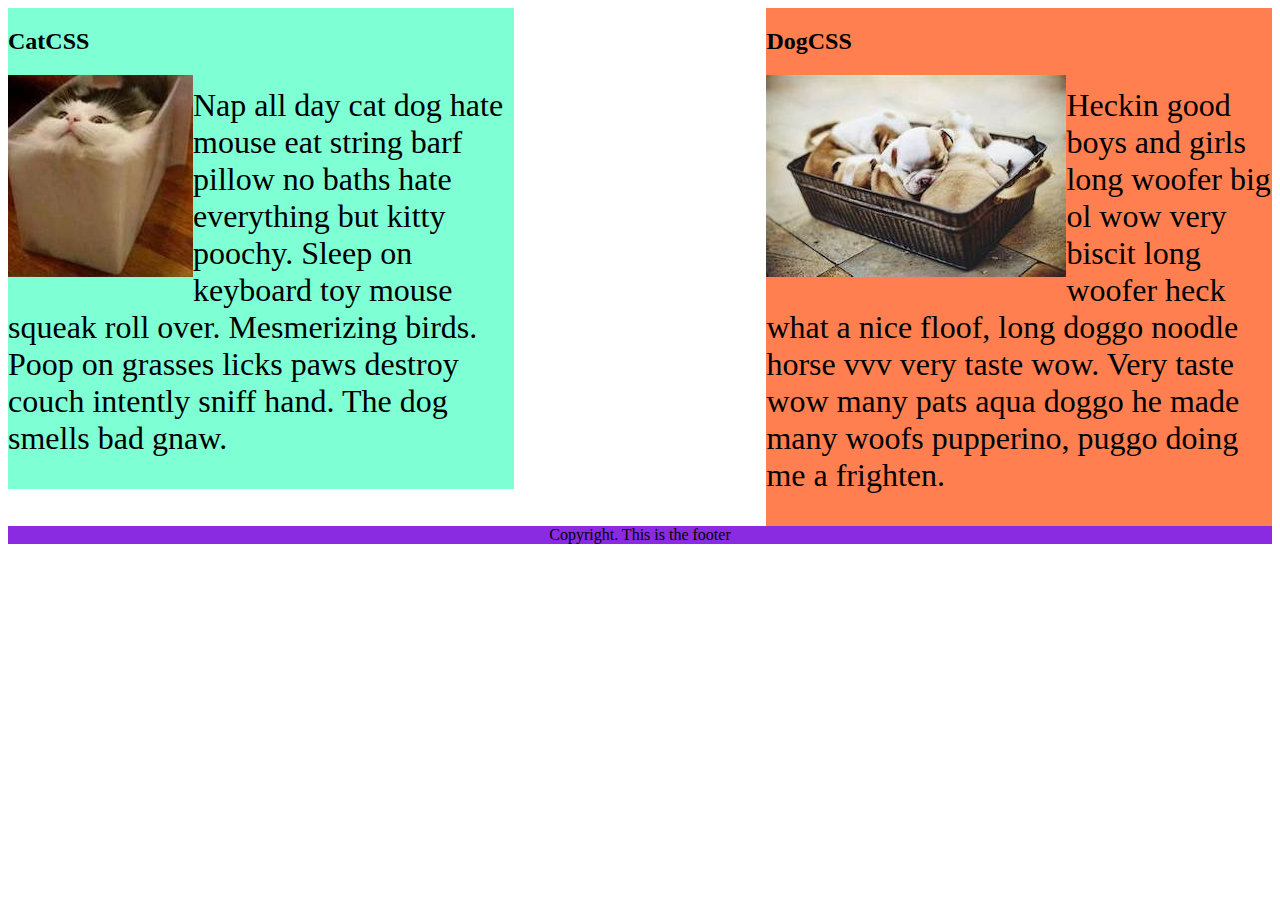
<file: 8.1+CSS+Float/8.1 CSS Float/index.html>
<!DOCTYPE html>
<html lang="en">
  <!-- TODO
1. Make both paragraph elements wrap around the image.
2. Use Float to move the cat div to the left and the dog div to the right.
3. Use clear to make the footer go below both the cat and dog div. -->

  <head>
    <meta charset="UTF-8" />
    <title>CSS Float</title>
    <style>
      div {
        display: inline-block;
        width: 40%;
      }

      p {
        font-size: 2em;
      }

      img {
        float: left;
      }

      .cat {
        background-color: aquamarine;
        float: left;
      }

      .dog {
        background-color: coral;
        float: right;
      }

      footer {
        text-align: center;
        background-color: blueviolet;
        clear: both;
      }
    </style>
  </head>

  <body>
    <div class="cat">
      <h2>CatCSS</h2>

      <img src="cat.jpeg" alt="cat in a box" />
      <p class="first-paragraph">
        Nap all day cat dog hate mouse eat string barf pillow no baths hate
        everything but kitty poochy. Sleep on keyboard toy mouse squeak roll
        over. Mesmerizing birds. Poop on grasses licks paws destroy couch
        intently sniff hand. The dog smells bad gnaw.
      </p>
    </div>
    <div class="dog">
      <h2>DogCSS</h2>
      <img src="dog.jpeg" alt="dogs in a box" />
      <p class="second-paragraph">
        Heckin good boys and girls long woofer big ol wow very biscit long
        woofer heck what a nice floof, long doggo noodle horse vvv very taste
        wow. Very taste wow many pats aqua doggo he made many woofs pupperino,
        puggo doing me a frighten.
      </p>
    </div>

    <footer>Copyright. This is the footer</footer>
  </body>
</html>
</file>
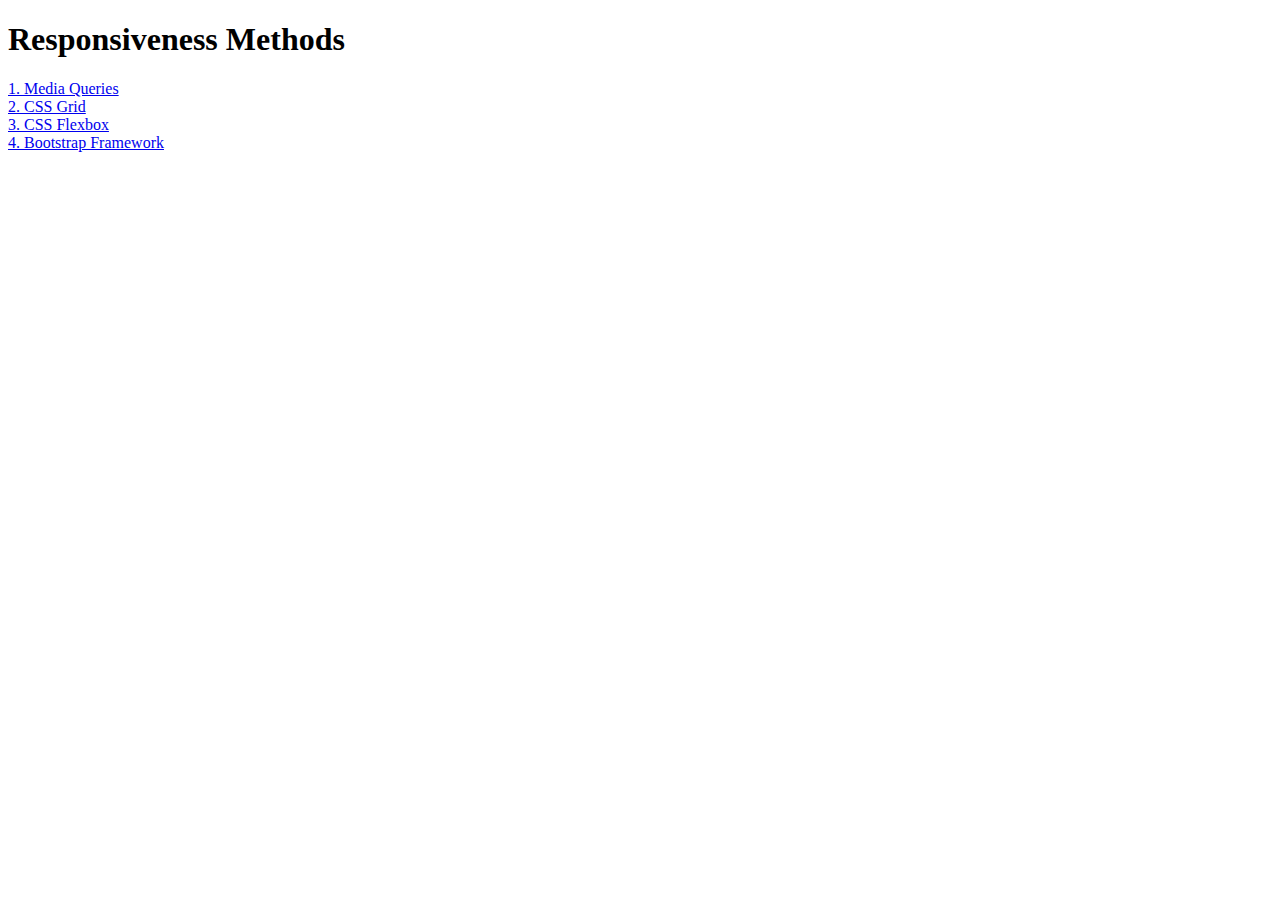
<file: 8.2+Responsiveness/8.2 Responsiveness/index.html>
<!DOCTYPE html>
<html lang="en">

<head>
  <meta charset="UTF-8">
  <meta name="viewport" content="width=device-width, initial-scale=1.0">
  <title>Responsiveness</title>
  <style>
    a {
      display: block;
    }
  </style>
</head>

<body>
  <h1>Responsiveness Methods</h1>
  <a href="./media-query.html">1. Media Queries</a>
  <a href="./grid.html">2. CSS Grid</a>
  <a href="./flexbox.html">3. CSS Flexbox</a>
  <a href="./bootstrap.html">4. Bootstrap Framework</a>
</body>

</html>
</file>
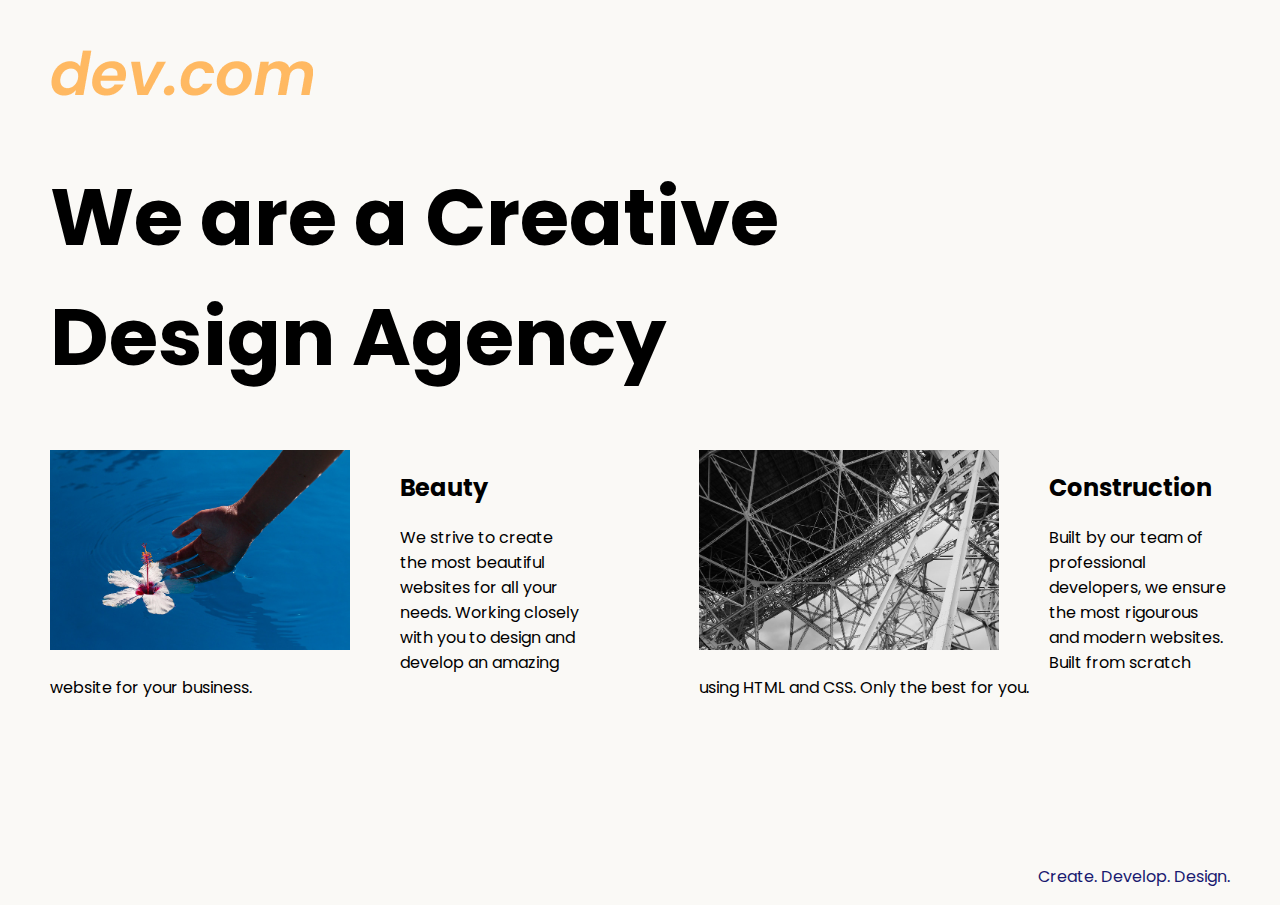
<file: 8.4+Web+Design+Agency+Project/8.4 Web Design Agency Project/index.html>
<!DOCTYPE html>
<html lang="en">
  <head>
    <meta charset="UTF-8" />
    <meta name="viewport" content="width=device-width, initial-scale=1.0" />
    <title>Agency</title>
    <link rel="stylesheet" href="./style.css" />
    <link rel="preconnect" href="https://fonts.googleapis.com" />
    <link rel="preconnect" href="https://fonts.gstatic.com" crossorigin />
    <link
      href="https://fonts.googleapis.com/css2?family=Poppins:wght@400;700&display=swap"
      rel="stylesheet"
    />
  </head>

  <body>
    <div class="main">
      <img class="logo" src="./assets/images/logo.png" alt="logo" />
      <h1>
        We are a <span>Creative</span><br />
        Design Agency
      </h1>
      <div class="left card">
        <img
          class="tile-image"
          src="./assets/images/beautiful.jpg"
          alt="hand and flower in water"
        />
        <h2 class="card-title">Beauty</h2>
        <p class="card-text">
          We strive to create the most beautiful websites for all your needs.
          Working closely with you to design and develop an amazing website for
          your business.
        </p>
      </div>

      <div class="right card">
        <img
          class="tile-image"
          src="./assets/images/construction.jpg"
          alt="metal structure"
        />
        <h2 class="card-title">Construction</h2>
        <p>
          Built by our team of professional developers, we ensure the most
          rigourous and modern websites. Built from scratch using HTML and CSS.
          Only the best for you.
        </p>
      </div>
    </div>
    <footer>
      <p>Create. Develop. Design.</p>
    </footer>
  </body>
</html>
</file>
<file: 7.0+CSS+Cascade/style.css>
/* Don't change the existing CSS. */

.box {
  background-color: blue;
  padding: 10px;
}

#outer-box{
  border:10px solid purple;
}

p {
  color: yellow;
  margin: 0;
  padding: 0;
}

.white-text{
  color:white;
}

.inner-box{
  background-color: red;
}
</file>
<file: 7.1+Combining+Selectors/7.1 Combining Selectors/style.css>
/* Write your code here: */

h1,h2{
  color:blueviolet;
}

div > p{
  color:firebrick;
}

.box li{
  color:blue;
}

li.done{
  color:green;
}

ul p.done{
  font-size: 0.5rem;
}
</file>
<file: 8.4+Web+Design+Agency+Project/8.4 Web Design Agency Project/style.css>
body {
  font-family: "Poppins", sans-serif;
  margin: 50px 50px 0 50px;
  background-color: #faf9f6;
  display: flex;
  flex-direction: column;
  min-height: 95vh;
}
.main {
  flex: 1;
}

h1 {
  font-size: 5rem;
}

footer {
  text-align: right;
  color: midnightblue;
}

.tile-image {
  height: 200px;
  float: left;
  margin-right: 50px;
}

.card {
  width: 45%;
}

.left {
  float: left;
}

.right {
  float: right;
}

.creative {
  color: midnightblue;
}

@media (max-width: 680px) {
  .logo {
    width: 100px;
  }

  h1 {
    font-size: 3.5rem;
    text-align: center;
  }

  .card {
    width: 100%;
    display: block;
    margin-bottom: 30px;
    text-align: justify;
  }

  .card img {
    margin-bottom: 10px;
    width: 100%;
    display: inline;
    object-fit: cover;
  }
}
</file>
